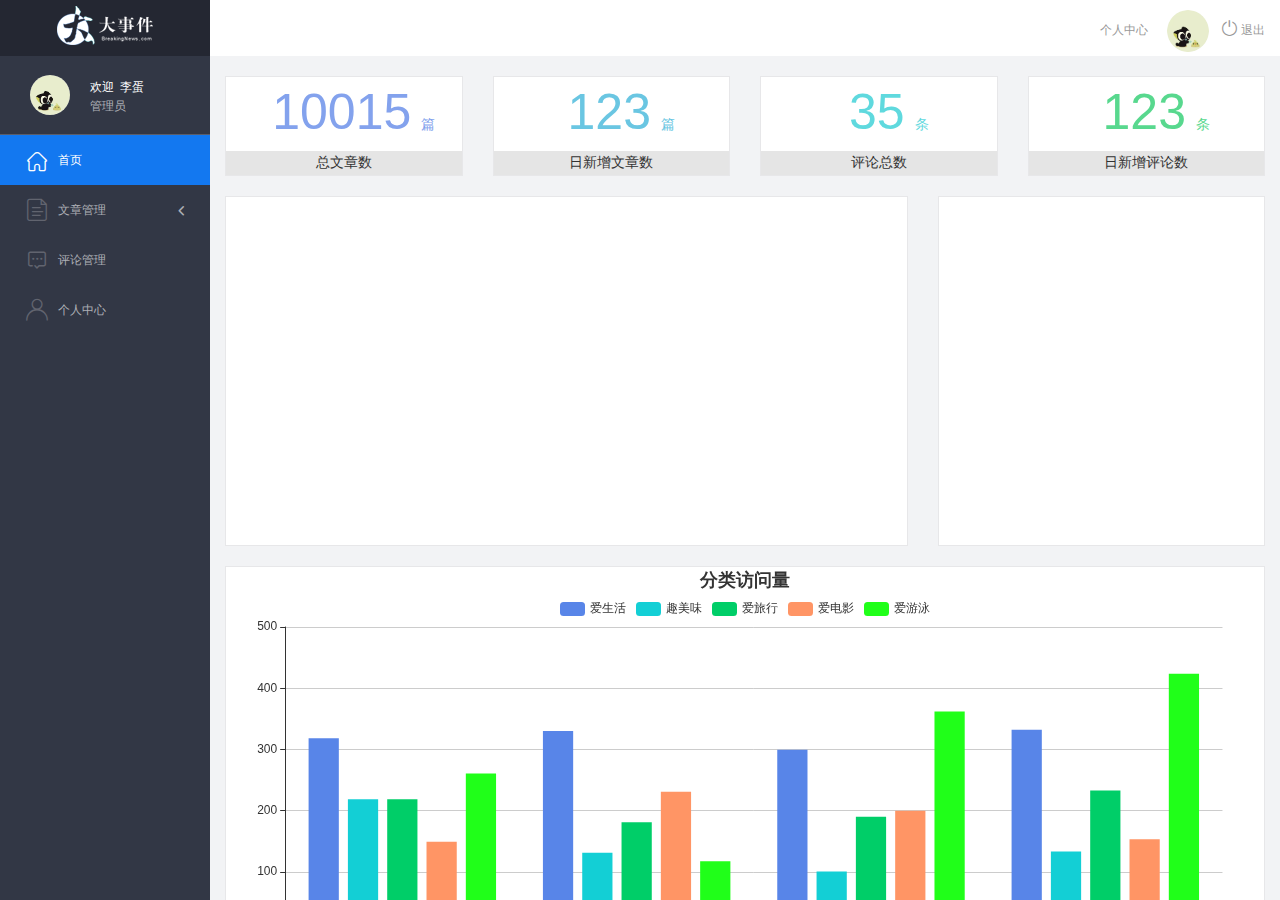
<file: 静态资源/admin/index.html>
<!DOCTYPE html>
<html lang="en">

<head>
    <meta charset="UTF-8">
    <meta name="viewport" content="width=device-width, initial-scale=1.0">
    <meta http-equiv="X-UA-Compatible" content="ie=edge">
    <title>大事件-后台首页</title>
    <link rel="stylesheet" href="./libs/bootstrap/css/bootstrap.min.css">
    <link rel="stylesheet" href="css/reset.css">
    <link rel="stylesheet" href="css/iconfont.css">
    <link rel="stylesheet" href="css/main.css">
    <script src="./libs/jquery-1.12.4.min.js"></script>
    <!-- 导入bootstrap的js文件 -->
    <script src="./libs/bootstrap/js/bootstrap.min.js"></script>
    <!-- 导入请求接口文件地址 -->
    <script src="./libs/http.js"></script>
</head>

<body>
    <div class="sider">
        <a href="#" class="logo"><img src="images/logo02.png" alt="logo"></a>
        <div class="user_info">
            <img src="images/2.jpg" alt="person">
            <span>欢迎&nbsp;&nbsp;<i style="font-style: normal;">李蛋</i></span>
            <b>管理员</b>
        </div>
        <!-- 左侧导航栏 -->
        <div class="menu">
            <div class="level01 active">
                <a href="./main_count.html" target="myIfame">
                    <i class="iconfont icon-yidiandiantubiao04"></i><span>首页</span>
                </a>
            </div>
            <div class="level01">
                <a href="./article_list.html" target="myIfame">
                    <i class="iconfont icon-icon-article"></i><span>文章管理</span><b class="iconfont icon-arrowdownl"></b>
                </a>
            </div>
            <ul class="level02">
                <li>
                    <a href="./article_list.html" target="myIfame"><i class="iconfont icon-previewright"></i><span>文章列表</span></a>
                </li>
                <li>
                    <a href="./article_release.html" target="myIfame"><i class="iconfont icon-previewright"></i><span>发表文章</span></a>
                </li>
                <li>
                    <a href="./article_category.html" target="myIfame"><i class="iconfont icon-previewright"></i><span>文章类别管理</span></a>
                </li>
            </ul>

            <div class="level01">
                <a href="./comment_list.html" target="myIfame"><i class="iconfont icon-comment"></i><span>评论管理</span></a>
            </div>
            <div class="level01" id="user">
                <a href="./user.html" target="myIfame">
                    <i class="iconfont icon-user"></i><span>个人中心</span>
                </a>
            </div>
        </div>
        <!-- 顶部栏 -->
        <div class="header_bar">
            <div class="user_center_link">
                <a href="./user.html" target="myIfame">个人中心</a>
                <img src="images/2.jpg" alt="person">
                <a href="javascript:void(0)" class="logout"><i class="iconfont icon-tuichu"></i> 退出</a>
            </div>
        </div>
        <!-- 右侧主体内容 -->
        <div class="main" id="main_body">
            <iframe src="./main_count.html" frameborder="0" name="myIfame" style="width: 100%; height: 100%;"></iframe>
        </div>
    </div>


    <script>
        //进来就发送ajax请求来获取用户信息
        $(function () {
            $.ajax({
                type: 'get',
                url: window.BigNew.user_info,
                // jquery设置添加请求头
                // headers : {
                //     Authorization : localStorage.getItem('token')
                // },
                // js原生设置请求头方法
                // xhr.setRequestHeader('Authorization',localStorage.getItem('token'))
                success: function (backData) {
                    console.log(backData);
                    // 将获取到的用户信息添加到页面指点的位置
                    if (backData.code == 200) {
                        $('.user_info>span>i').text(backData.data.nickname);
                        $('.user_info>img').attr('src', backData.data.userPic);
                        $('.user_center_link>img').attr('src', backData.data.userPic);
                    };
                }
            });

            //   设置退出登录事件
            $('.logout').on('click', function () {
                //   判断用户是否真的要退出
                if (confirm('你是否要退出登录?')) {
                    // 删除本地token
                    localStorage.removeItem('token');
                    // 返回到登录页面
                    window.location.href = './login.html';
                }
            })
        });

        // 给左侧列表添加点击事件来改变他的颜色
        $('.menu>.level01').on('click',function(){
         // 当前点击添加类,其他兄弟移出类
         $(this).addClass('active').siblings().removeClass('active');
        //  加个判断,要是点击第二类,就显示或者隐藏ul
        if ($(this).index()==1){
            $('ul.level02').slideToggle();
            // 当列表展开的时候,小箭头会切换
            $(this).find('b').toggleClass('rotate0');
            // 显示ul时默认触发点击事件第一个小li
            $('.level02>li:eq(0)').trigger('click');
        }
        });

        // 给小li添加点击事件，给他添加字体颜色
        $('.level02>li').on('click',function(){
            $(this).addClass('active').siblings().removeClass('active');
        })

    </script>
</body>

</html>
</file>
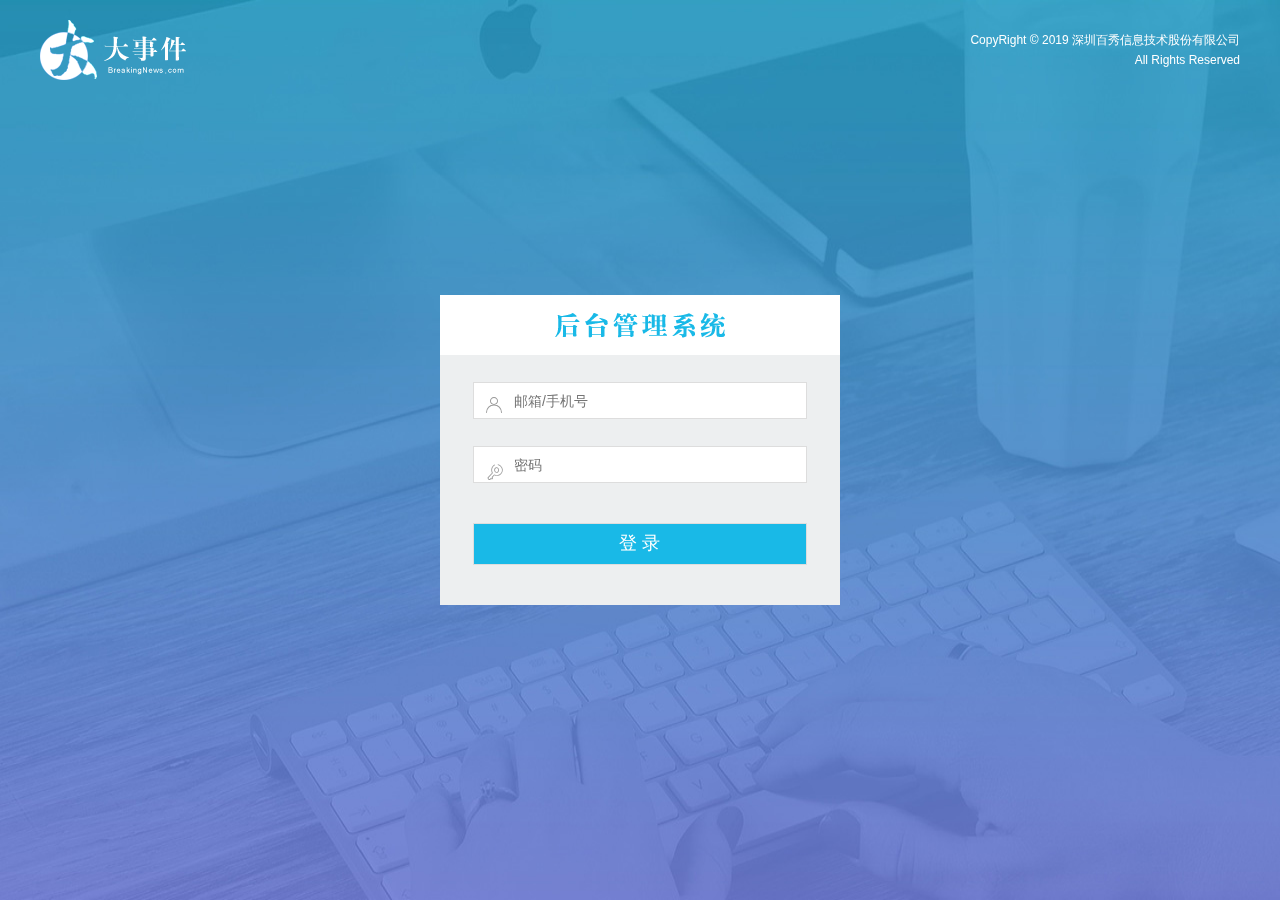
<file: 静态资源/admin/login.html>
<!DOCTYPE html>
<html lang="en">

<head>
  <meta charset="UTF-8" />
  <meta name="viewport" content="width=device-width, initial-scale=1.0" />
  <meta http-equiv="X-UA-Compatible" content="ie=edge" />
  <title>大事件-后台登录页</title>
  <link rel="stylesheet" type="text/css" href="css/reset.css" />
  <link rel="stylesheet" type="text/css" href="css/iconfont.css" />
  <link rel="stylesheet" type="text/css" href="css/main.css" />
  <!-- 引入bootstrap的css文件 -->
  <link rel="stylesheet" href="./libs/bootstrap/css/bootstrap.min.css" />
  <!-- 引入jq文件 -->
  <script src="./libs/jquery-1.12.4.min.js"></script>
  <!-- 引入bootstrap的js文件 -->
  <script src="./libs/bootstrap/js/bootstrap.min.js"></script>
  <!-- 导入请求接口文件地址 -->
  <script src="./libs/http.js"></script>
</head>

<body>
  <div class="main_wrap">
    <div class="header">
      <a href="#" class="logo"><img src="images/logo.png" alt="" /></a>
      <div class="copyright">
        CopyRight © 2019 深圳百秀信息技术股份有限公司<br />All Rights Reserved
      </div>
    </div>

    <div class="login_form_con">
      <div class="login_title"></div>
      <form class="login_form">
        <i class="iconfont icon-user"></i>
        <i class="iconfont icon-key"></i>
        <input type="text" class="input_txt" placeholder="邮箱/手机号" />
        <input type="password" class="input_pass" placeholder="密码" />
        <input type="submit" class="input_sub" value="登 录" />
      </form>
    </div>
  </div>

  <!-- Modal -->
  <div class="modal fade" id="myModal" tabindex="-1" role="dialog" aria-labelledby="myModalLabel">
    <div class="modal-dialog" role="document">
      <div class="modal-content">
        <div class="modal-header">
          <button type="button" class="close" data-dismiss="modal" aria-label="Close"><span
              aria-hidden="true">&times;</span></button>
          <h4 class="modal-title" id="myModalLabel">温馨提示</h4>
        </div>
        <div class="modal-body">
          ...
        </div>
        <div class="modal-footer">
          <button type="button" class="btn btn-default" data-dismiss="modal">确定</button>
        </div>
      </div>
    </div>
  </div>

  <script>
    $(function () {
      // 给登录按钮添加点击事件
      $('.input_sub').on('click', function (e) {
        // 因为在form表单里面,所以要阻止表单默认跳转行为
        e.preventDefault();
        // 获取用户输入的用户名与密码
        let username = $('.input_txt').val().trim();
        let password = $('.input_pass').val().trim();
        // 做一个非空判断,
        if (username == '' || password == '') {
          // alert('用户与密码不能为空');
          // 因为系统alert弹窗太丑,所以我们要么自己创建一个div然后显示隐藏,或者用bootstrap
          // 获取弹窗内容,并更改自己想要的内容
          $('.modal-body').text('用户名和密码不能为空')
          $('#myModal').modal();
          return;
        };
        //发送ajax请求
        $.ajax({
          type: 'post',
          url: window.BigNew.user_login,
          dataType: 'json',
          data: {
            username: username,
            password: password
          },
          success: function (backData) {
            console.log(backData);
            if (backData.code == 200) {
              $('.modal-body').text(backData.msg);
              $('#myModal').modal();
              $('#myModal').on('hidden.bs.modal', function (e) {
                // 获取token并存入本地
                localStorage.setItem('token',backData.token);
                window.location.href = './index.html';
              })
            } else {
              $('.modal-body').text(backData.msg);
              $('#myModal').modal();
            }
          }
        })
      })
    })
  </script>

</body>

</html>
</file>
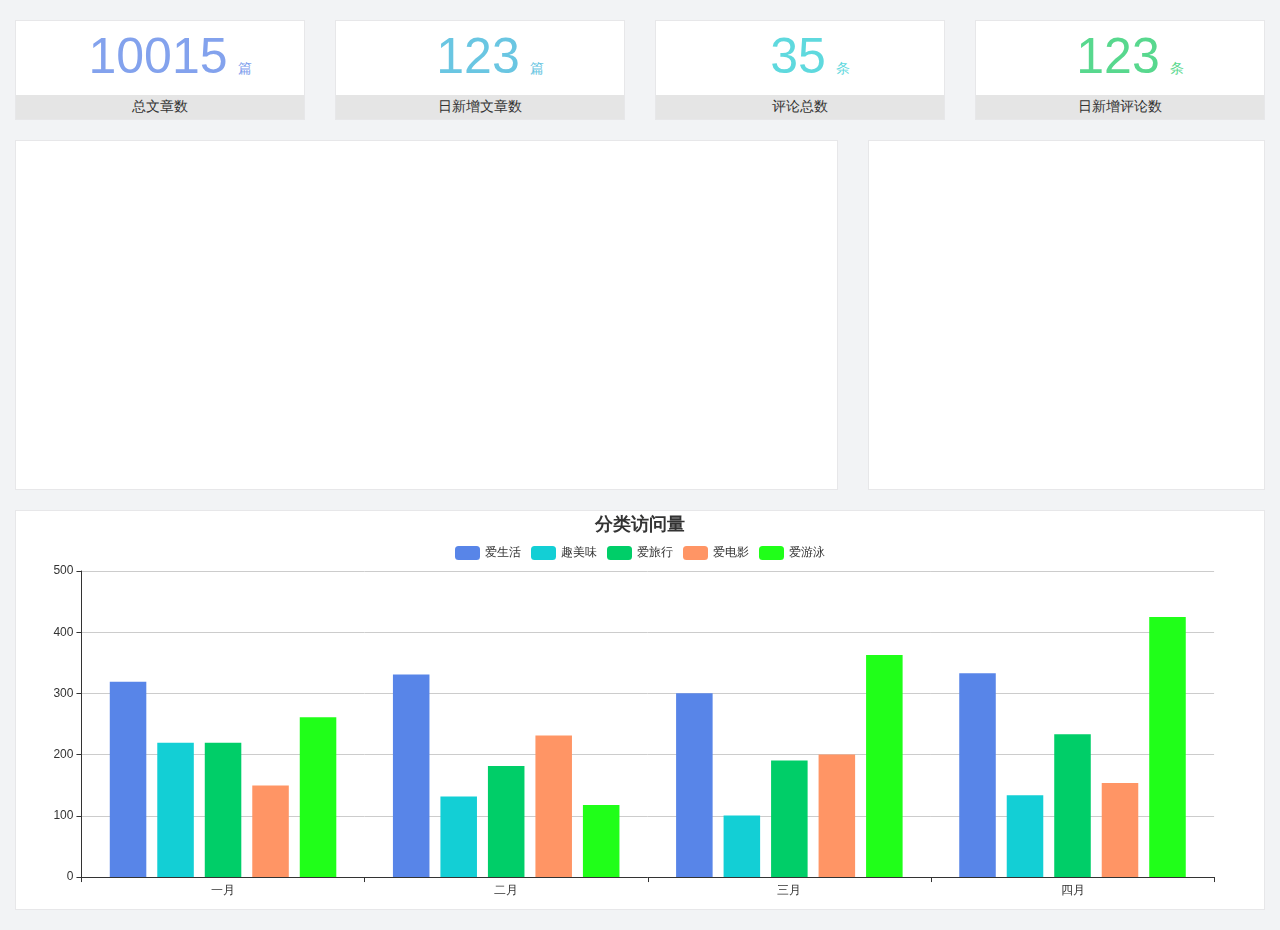
<file: 静态资源/admin/main_count.html>
<!DOCTYPE html>
<html lang="en">

<head>
    <meta charset="UTF-8">
    <meta name="viewport" content="width=device-width, initial-scale=1.0">
    <meta http-equiv="X-UA-Compatible" content="ie=edge">
    <title>图表统计</title>
    <link rel="stylesheet" href="./libs/bootstrap/css/bootstrap.min.css">
    <link rel="stylesheet" href="css/reset.css">
    <link rel="stylesheet" href="css/iconfont.css">
    <link rel="stylesheet" href="css/main.css">
    <script src="./libs/jquery-1.12.4.min.js"></script>
    <script type="text/javascript" src="./libs/echarts.js"></script>
</head>

<body>
    <div class="container-fluid">
        <div class="row spannel_list">
            <div class="col-sm-3 col-xs-6">
                <div class="spannel zong">
                    <em>10015</em><span>篇</span>
                    <b>总文章数</b>
                </div>
            </div>
            <div class="col-sm-3 col-xs-6">
                <div class="spannel scolor01">
                    <em>123</em><span>篇</span>
                    <b>日新增文章数</b>
                </div>
            </div>
            <div class="col-sm-3 col-xs-6">
                <div class="spannel scolor02">
                    <em>35</em><span>条</span>
                    <b>评论总数</b>
                </div>
            </div>
            <div class="col-sm-3 col-xs-6">
                <div class="spannel scolor03">
                    <em>123</em><span>条</span>
                    <b>日新增评论数</b>
                </div>
            </div>
        </div>
    </div>

    <div class="container-fluid">
        <div class="row curve-pie">
            <div class="col-lg-8 col-md-8">
                <div class="gragh_pannel" id="curve_show"></div>
            </div>
            <div class="col-lg-4 col-md-4">
                <div class="gragh_pannel" id="pie_show"></div>
            </div>
        </div>
    </div>

    <div class="container-fluid">
        <div class="column_pannel" id="column_show"></div>
    </div>

    <!-- 获取最新数据 -->
    <script>
        $.ajax({
            type: 'get',
            url: 'http://localhost:8080/api/v1/admin/data/info',
            success: function (backData) {
                // console.log(backData);
                $('.zong').children('em').html(backData.totalComment);
                $('.scolor01').children('em').html(backData.dayComment);
                $('.scolor02').children('em').html(backData.totalArticle);
                $('.scolor03').children('em').html(backData.dayComment);

            }
        });
    </script>

    <!-- 折线图 -->
    <script>
        // 获取ajax月新增数据
        $.ajax({
            type: 'get',
            url: 'http://localhost:8080/api/v1/admin/data/article',
            success: function (backData) {
                // console.log(backData);
                loadEchars(backData);
            }
        });
        function loadEchars(obj) {
            // 基于准备好的dom，初始化echarts实例
            var myChart = echarts.init(document.getElementById('curve_show'));

            var data = [];
            var date = [];
            for (var i = 0; i < obj.date.length; i++) {
                data.push(obj.date[i].count);
                date.push(obj.date[i].date);
            }

            option = {
                tooltip: {
                    trigger: 'axis',
                    position: function (pt) {
                        return [pt[0], '10%'];
                    }
                },
                title: {
                    left: 'center',
                    text: '月新增文章数',
                },

                xAxis: {
                    name: '日',
                    type: 'category',
                    boundaryGap: false,
                    data: date
                },
                legend: {
                    data: ['新增文章'],
                    top: '40'
                },
                toolbox: {
                    show: true,
                    feature: {
                        dataZoom: {
                            yAxisIndex: 'none'
                        },
                        dataView: { readOnly: false },
                        magicType: { type: ['line', 'bar'] },
                        restore: {},
                        saveAsImage: {}
                    },
                    right: 50
                },
                yAxis: {
                    type: 'value',
                    boundaryGap: [0, '100%']
                },
                series: [
                    {
                        name: '新增文章',
                        type: 'line',
                        smooth: true,
                        // symbol: 'none',
                        sampling: 'average',
                        itemStyle: {
                            color: '#f80'
                        },
                        areaStyle: {
                            color: new echarts.graphic.LinearGradient(0, 0, 0, 1, [{
                                offset: 0,
                                color: 'rgba(255,136,0,0.39)'
                            }, {
                                offset: .34,
                                color: 'rgba(255,180,0,0.25)'
                            },
                            {
                                offset: 1,
                                color: 'rgba(255,222,0,0.00)'
                            }])
                        },
                        data: data
                    }
                ],
            }
            // 使用刚指定的配置项和数据显示图表。
            myChart.setOption(option);
        }
    </script>

    <!-- 环形图 -->
    <script>
        // 获取ajax月新增数据
        $.ajax({
            type: 'get',
            url: 'http://localhost:8080/api/v1/admin/data/category',
            success: function (backData) {
                console.log(backData);
                getDay(backData)
            }
        });
        function getDay(obj) {
            // 基于准备好的dom，初始化echarts实例
            var myChart1 = echarts.init(document.getElementById('pie_show'));
            var keyMap = {
                "articles": "value",
                "val": "name"
            };
            var nameId = [];
            var colorId = [];
            for (var i = 0; i < obj.date.length; i++) {
                var arr = obj.date[i];

                for (var key in arr) {
                    var newKey = keyMap[key];
                    if (newKey) {
                        arr[newKey] = arr[key];
                        delete arr[key];
                    }
                }
            };
            function color16(){//十六进制颜色随机
			var r = Math.floor(Math.random()*256);
			var g = Math.floor(Math.random()*256);
			var b = Math.floor(Math.random()*256);
			var color = '#'+r.toString(16)+g.toString(16)+b.toString(16);
			return color;
		   };
            for (let i = 0; i < obj.date.length; i++) {
                nameId.push(obj.date[i].name);
                colorId.push(color16());
            }
            console.log(obj.date);
            console.log(nameId);
            console.log(colorId);


            option1 = {
                title: {
                    left: 'center',
                    text: '分类文章数量比',
                },
                tooltip: {
                    trigger: 'item',
                    formatter: "{a} <br/>{b}: {c} ({d}%)"
                },
                legend: {
                    orient: 'horizontal',
                    x: 'center',
                    data: nameId,
                    top: 30
                },
                color:colorId,
                series: [
                    {
                        name: '分类名称',
                        type: 'pie',
                        radius: ['50%', '70%'],
                        avoidLabelOverlap: false,
                        label: {
                            emphasis: {
                                show: true,
                                textStyle: {
                                    fontSize: '16',
                                    fontWeight: 'bold'
                                }
                            }
                        },
                        data: obj.date,
                    }
                ]
            };
            // 使用刚指定的配置项和数据显示图表。
            myChart1.setOption(option1);
        }
    </script>
    <!-- 柱状图 -->
    <script>
        // // 获取ajax月新增数据
        // $.ajax({
        //     type: 'get',
        //     url: 'http://localhost:8080/api/v1/admin/data/category',
        //     success: function (backData) {
        //         console.log(backData);
        //         getDay(backData)
        //     }
        // });
        // 基于准备好的dom，初始化echarts实例
        var myChart2 = echarts.init(document.getElementById('column_show'));

        option2 = {
            title: {
                left: 'center',
                text: '分类访问量',
            },
            tooltip: {
                trigger: 'axis',
                axisPointer: {            // 坐标轴指示器，坐标轴触发有效
                    type: 'line'        // 默认为直线，可选为：'line' | 'shadow'
                },

            },
            legend: {
                data: ['爱生活', '趣美味', '爱旅行', '爱电影', '爱游泳'],
                top: 30
            },
            grid: {
                left: '3%',
                right: '4%',
                bottom: '3%',
                containLabel: true
            },
            xAxis: [
                {
                    type: 'category',
                    data: ['一月', '二月', '三月', '四月']
                }
            ],
            yAxis: [
                {
                    type: 'value'
                }
            ],
            color: ['#5885e8', '#13cfd5', '#00ce68', '#ff9565', '#20ff19'],
            series: [
                {
                    name: '爱生活',
                    type: 'bar',
                    data: [320, 332, 301, 334]
                },
                {
                    name: '趣美味',
                    type: 'bar',
                    data: [220, 132, 101, 134]
                },
                {
                    name: '爱旅行',
                    type: 'bar',
                    data: [220, 182, 191, 234]
                },
                {
                    name: '爱电影',
                    type: 'bar',
                    data: [150, 232, 201, 154]
                },
                {
                    name: '爱游泳',
                    type: 'bar',
                    data: [262, 118, 364, 426],
                },

            ]
        };


        // 使用刚指定的配置项和数据显示图表。
        myChart2.setOption(option2);
    </script>
</body>

</html>
</file>
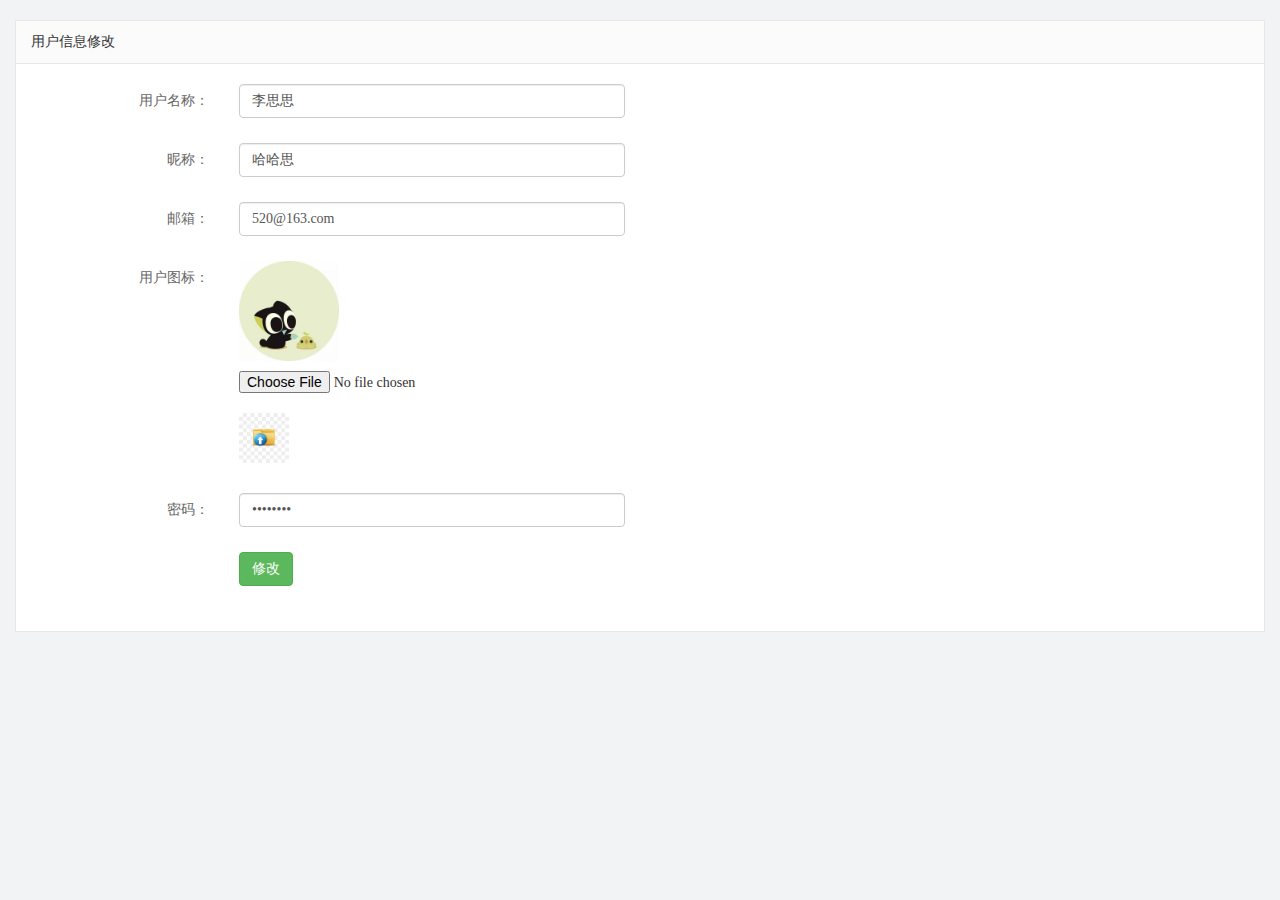
<file: 静态资源/admin/user.html>
<!DOCTYPE html>
<html lang="en">

<head>
    <meta charset="UTF-8">
    <meta name="viewport" content="width=device-width, initial-scale=1.0">
    <meta http-equiv="X-UA-Compatible" content="ie=edge">
    <title>个人中心</title>
    <link rel="stylesheet" href="./libs/bootstrap/css/bootstrap.min.css">
    <link rel="stylesheet" href="css/reset.css">
    <link rel="stylesheet" href="css/iconfont.css">
    <link rel="stylesheet" href="css/main.css">
    <script src="./libs/jquery-1.12.4.min.js"></script>
    <!-- 引入http.js -->
    <script src="./libs/http.js"></script>

</head>

<body>
    <div class="container-fluid">
        <div class="common_title">
            用户信息修改
        </div>
        <div class="container-fluid common_con">
            <form class="form-horizontal article_form" id="form">
                <div class="form-group">
                    <label for="inputEmail1" class="col-sm-2 control-label">用户名称：</label>
                    <div class="col-sm-4">
                        <input type="text" name="username" class="form-control username" id="inputEmail1" value="李思思">
                    </div>
                </div>
                <div class="form-group">
                    <label for="inputEmail2" class="col-sm-2 control-label">昵称：</label>
                    <div class="col-sm-4">
                        <input type="text" name="nickname" class="form-control nickname" id="inputEmail2" value="哈哈思">
                    </div>
                </div>
                <div class="form-group">
                    <label for="inputEmail3" class="col-sm-2 control-label">邮箱：</label>
                    <div class="col-sm-4">
                        <input type="text" name="email" class="form-control email" id="inputEmail3" value="520@163.com">
                    </div>
                </div>

                <div class="form-group">
                    <label for="inputPassword3" class="col-sm-2 control-label">用户图标：</label>
                    <div class="col-sm-10">
                        <img src="images/2.jpg" alt="" class="user_pic">
                        <input style="display: block" name="userPic" type="file" id="exampleInputFile">
                        <!-- 给label标签的for属性赋值,值是input标签的id,那这样的话点击label就相当于点击了input -->
                        <br>
                        <label for="exampleInputFile">
                            <img src="./images/uploads_icon.jpg" style="height: 50px;" alt="">
                        </label>
                    </div>
                </div>

                <div class="form-group">
                    <label for="inputEmail4" class="col-sm-2 control-label">密码：</label>
                    <div class="col-sm-4">
                        <input type="password" name="password" class="form-control password" id="inputEmail4"
                            value="12345678">
                    </div>
                </div>
                <div class="form-group">
                    <div class="col-sm-offset-2 col-sm-10">
                        <button type="submit" class="btn btn-success btn-edit">修改</button>
                    </div>
                </div>
            </form>
        </div>
    </div>

    <script>
        // 入口函数
        $(function () {
            $.ajax({
                type: 'get',
                url: window.BigNew.user_detail,
                success: function (backData) {
                    console.log(backData);
                    if (backData.code == 200) {
                        //  将获取的内容添加到页面中
                        $('img.user_pic').attr('src', backData.data.userPic);
                        // 第一种方法
                        // $('input.nickname').val(backData.data.nickname);
                        // $('input.email').val(backData.data.email);
                        // $('input.username').val(backData.data.username);
                        // $('input.password').val(backData.data.password);
                        // 第二种方法
                        for (let key in backData.data) {
                            $('input.' + key).val(backData.data[key]);
                        }
                    }
                }
            });


            // 设置图片预览
            $('#exampleInputFile').on('change', function () {
                // 获取文件图片
                let file1 = this.files[0];
                // 创建图片地址
                let url = URL.createObjectURL(file1);
                // 将生成的图片地址给到预览img src里面
                $('.user_pic').attr('src', url);
            });


            // 给修改按钮添加点击事件
            $('.btn-edit').on('click', function (e) {
                // 阻止表单里面的按钮默认跳转
                e.preventDefault();
                // 将修改成功的资料提交到后端
                // 创建一个FormData对象,用FormData提交
                let form1 = document.querySelector('form');
                let fd = new FormData(form1);
                $.ajax({
                    type: 'post',
                    url: window.BigNew.user_edit,
                    contentType: false,
                    processData: false,
                    data: fd,
                    success: function (backData) {
                        console.log(backData);
                        if (backData.code == 200) {
                            alert(backData.msg);
                            //  更新当前页面的用户头像与昵称
                            // 第一种方法,直接刷新index页面,因为现在在用户页面,所以需要用找到父页面的
                            // window.parent.location.reload();

                            // 第二种方法
                            // 当请求成功后,重新发送ajax请求,来更新当前页面的头像与昵称
                            // 当前页面要想获取index里面的元素,也要用到parent.来去找父元素
                            $.ajax({
                                type: 'get',
                                url: window.BigNew.user_info,
                                // jquery设置添加请求头
                                // headers : {
                                //     Authorization : localStorage.getItem('token')
                                // },
                                // js原生设置请求头方法
                                // xhr.setRequestHeader('Authorization',localStorage.getItem('token'))
                                success: function (backData) {
                                    console.log(backData);
                                    // 将获取到的用户信息添加到页面指点的位置
                                    if (backData.code == 200) {
                                        parent.$('.user_info>span>i').text(backData.data.nickname);
                                        parent. $('.user_info>img').attr('src', backData.data.userPic);
                                        parent.$('.user_center_link>img').attr('src', backData.data.userPic);
                                    };
                                }
                            });
                        }

                    }
                });
            })

        });
    </script>
</body>

</html>
</file>
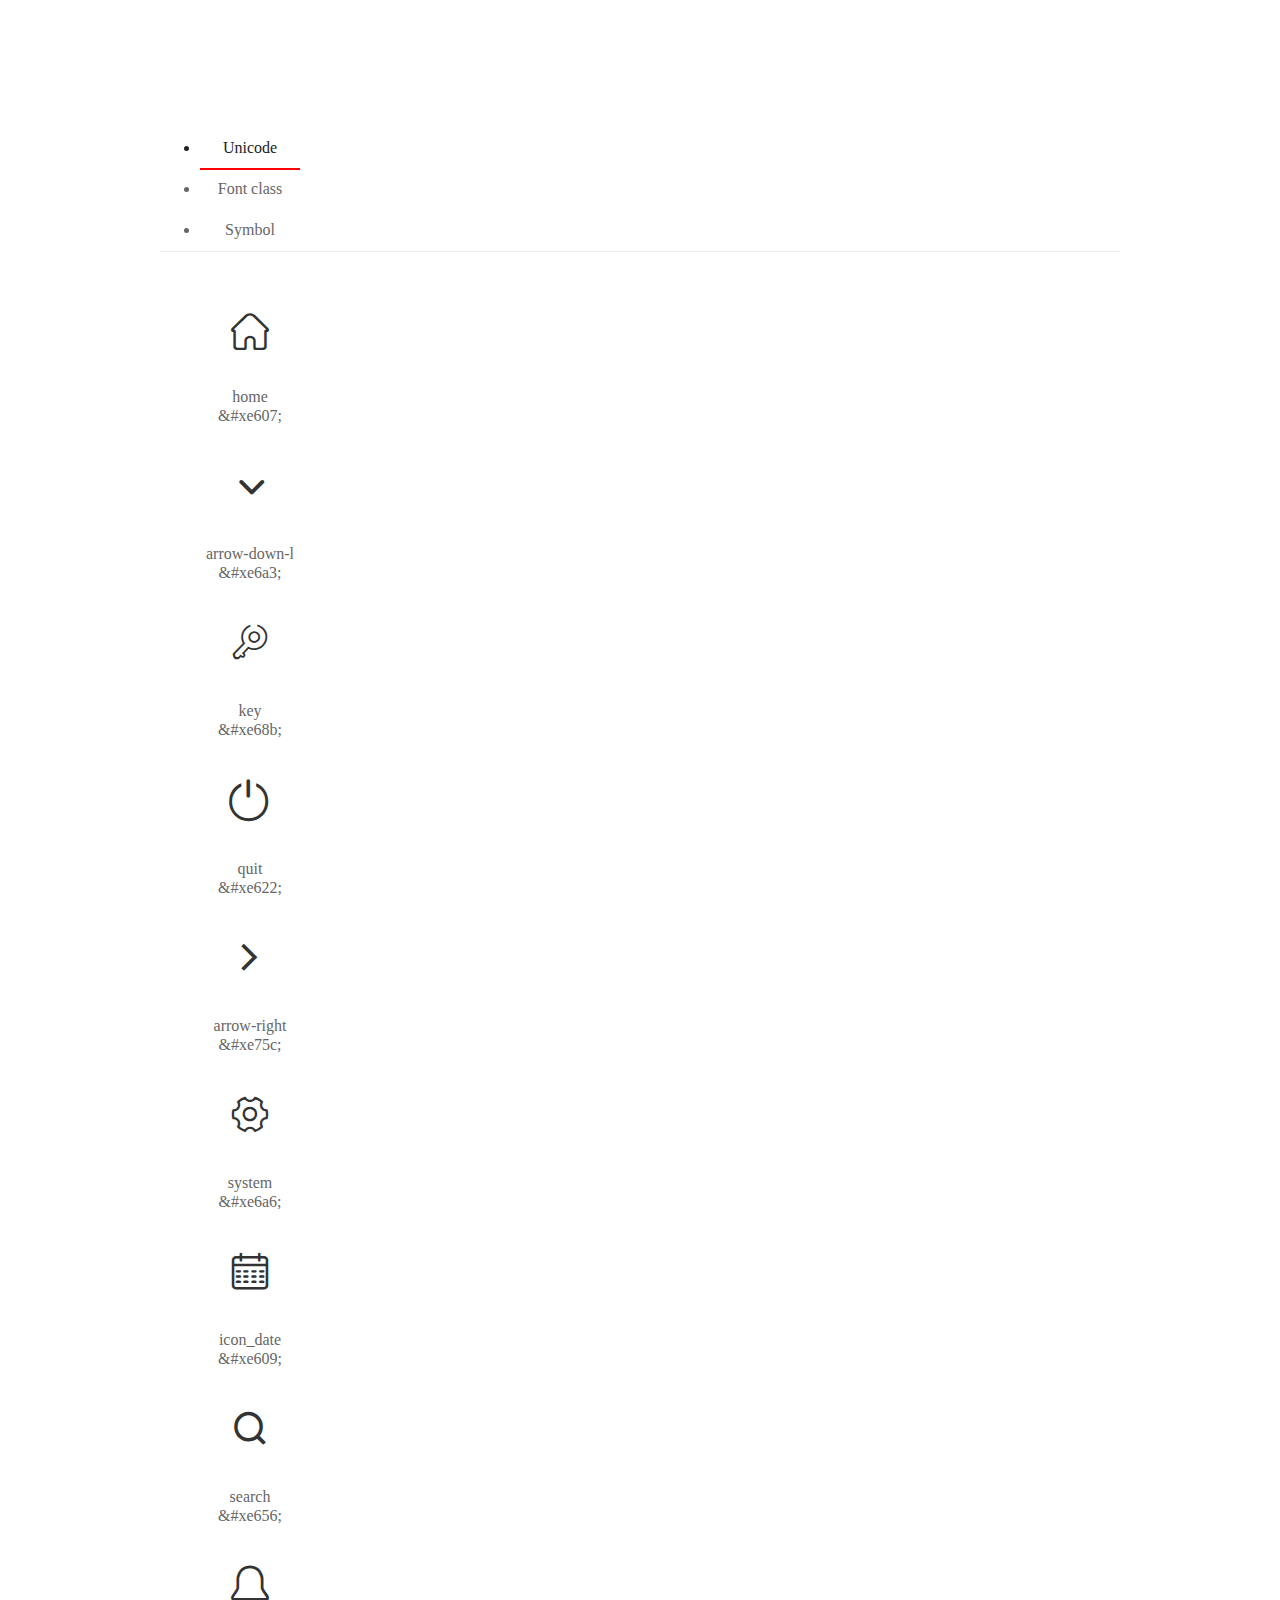
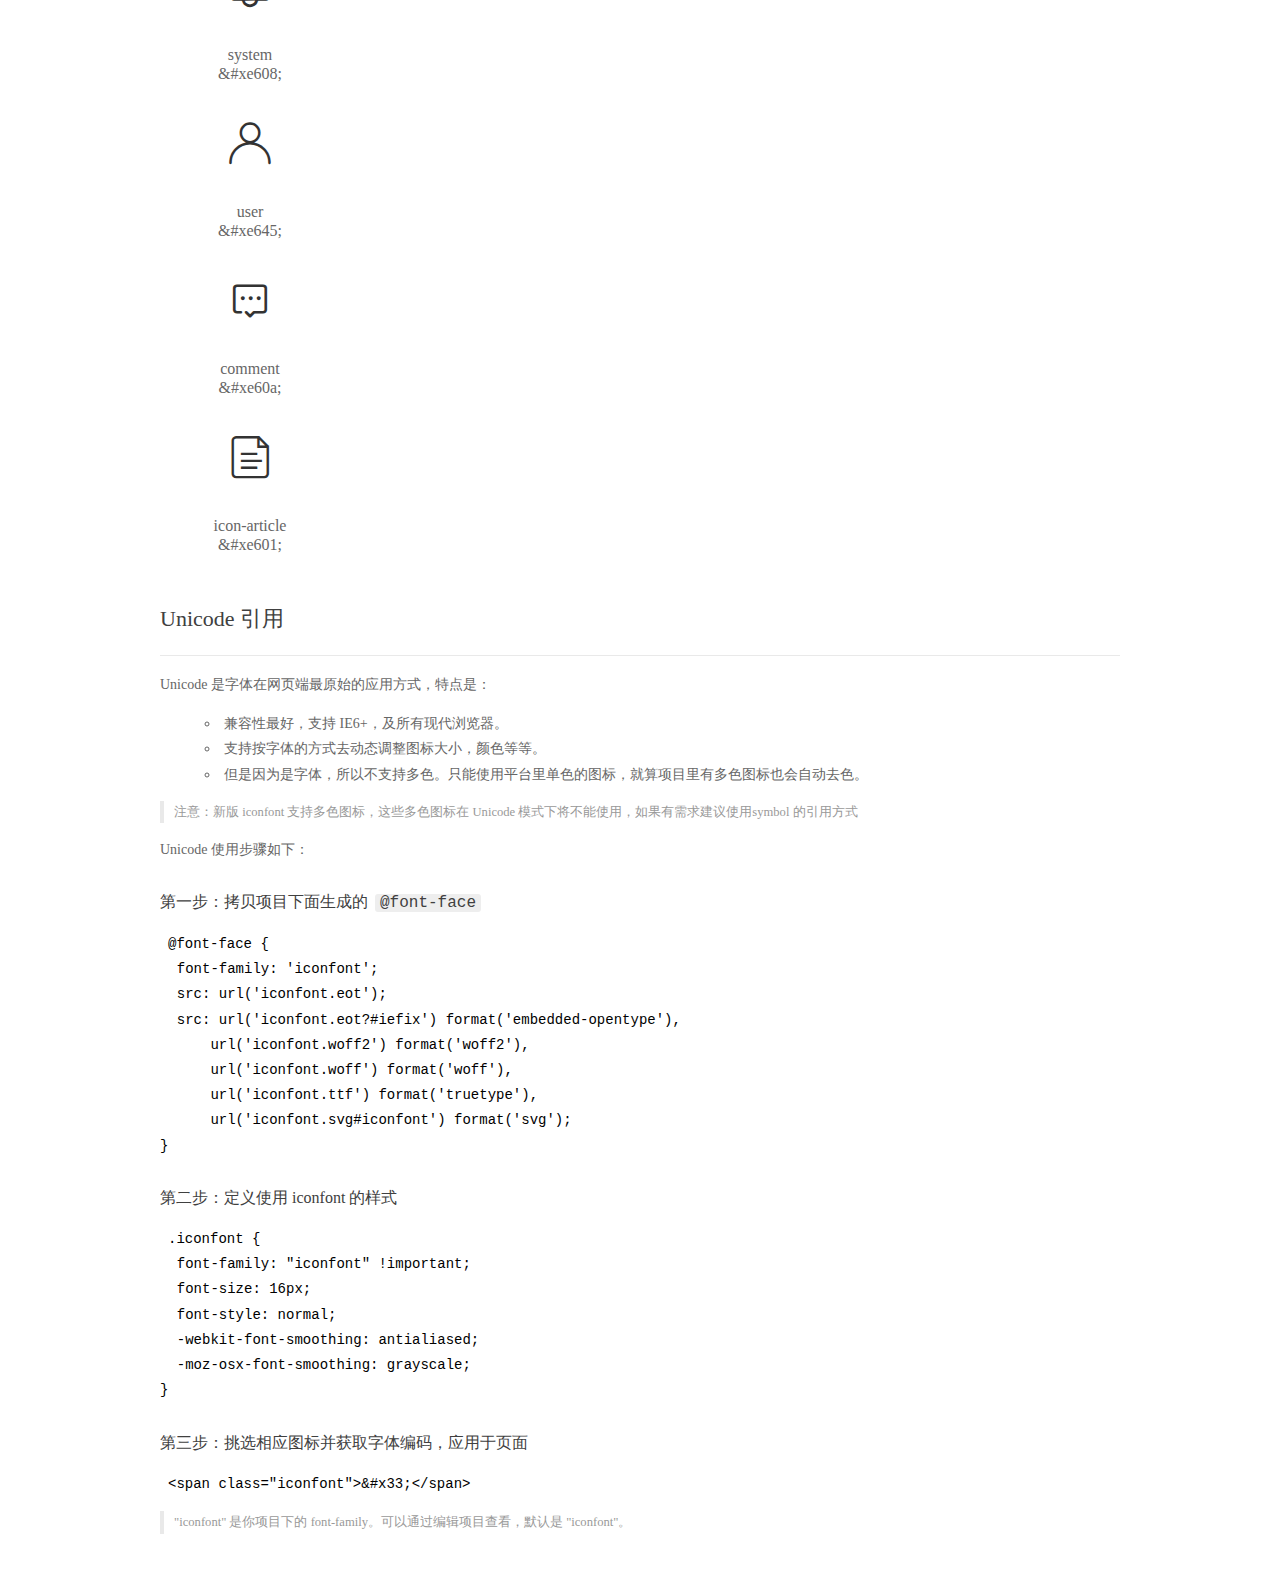
<file: 静态资源/admin/fonts/demo_index.html>
<!DOCTYPE html>
<html>
<head>
  <meta charset="utf-8"/>
  <title>IconFont Demo</title>
  <link rel="shortcut icon" href="https://gtms04.alicdn.com/tps/i4/TB1_oz6GVXXXXaFXpXXJDFnIXXX-64-64.ico" type="image/x-icon"/>
  <link rel="stylesheet" href="https://g.alicdn.com/thx/cube/1.3.2/cube.min.css">
  <link rel="stylesheet" href="demo.css">
  <link rel="stylesheet" href="iconfont.css">
  <script src="iconfont.js"></script>
  <!-- jQuery -->
  <script src="https://a1.alicdn.com/oss/uploads/2018/12/26/7bfddb60-08e8-11e9-9b04-53e73bb6408b.js"></script>
  <!-- 代码高亮 -->
  <script src="https://a1.alicdn.com/oss/uploads/2018/12/26/a3f714d0-08e6-11e9-8a15-ebf944d7534c.js"></script>
</head>
<body>
  <div class="main">
    <h1 class="logo"><a href="https://www.iconfont.cn/" title="iconfont 首页" target="_blank">&#xe86b;</a></h1>
    <div class="nav-tabs">
      <ul id="tabs" class="dib-box">
        <li class="dib active"><span>Unicode</span></li>
        <li class="dib"><span>Font class</span></li>
        <li class="dib"><span>Symbol</span></li>
      </ul>
      
    </div>
    <div class="tab-container">
      <div class="content unicode" style="display: block;">
          <ul class="icon_lists dib-box">
          
            <li class="dib">
              <span class="icon iconfont">&#xe607;</span>
                <div class="name">home</div>
                <div class="code-name">&amp;#xe607;</div>
              </li>
          
            <li class="dib">
              <span class="icon iconfont">&#xe6a3;</span>
                <div class="name">arrow-down-l</div>
                <div class="code-name">&amp;#xe6a3;</div>
              </li>
          
            <li class="dib">
              <span class="icon iconfont">&#xe68b;</span>
                <div class="name">key</div>
                <div class="code-name">&amp;#xe68b;</div>
              </li>
          
            <li class="dib">
              <span class="icon iconfont">&#xe622;</span>
                <div class="name">quit</div>
                <div class="code-name">&amp;#xe622;</div>
              </li>
          
            <li class="dib">
              <span class="icon iconfont">&#xe75c;</span>
                <div class="name">arrow-right</div>
                <div class="code-name">&amp;#xe75c;</div>
              </li>
          
            <li class="dib">
              <span class="icon iconfont">&#xe6a6;</span>
                <div class="name">system</div>
                <div class="code-name">&amp;#xe6a6;</div>
              </li>
          
            <li class="dib">
              <span class="icon iconfont">&#xe609;</span>
                <div class="name">icon_date</div>
                <div class="code-name">&amp;#xe609;</div>
              </li>
          
            <li class="dib">
              <span class="icon iconfont">&#xe656;</span>
                <div class="name">search</div>
                <div class="code-name">&amp;#xe656;</div>
              </li>
          
            <li class="dib">
              <span class="icon iconfont">&#xe608;</span>
                <div class="name">system</div>
                <div class="code-name">&amp;#xe608;</div>
              </li>
          
            <li class="dib">
              <span class="icon iconfont">&#xe645;</span>
                <div class="name">user</div>
                <div class="code-name">&amp;#xe645;</div>
              </li>
          
            <li class="dib">
              <span class="icon iconfont">&#xe60a;</span>
                <div class="name">comment</div>
                <div class="code-name">&amp;#xe60a;</div>
              </li>
          
            <li class="dib">
              <span class="icon iconfont">&#xe601;</span>
                <div class="name">icon-article</div>
                <div class="code-name">&amp;#xe601;</div>
              </li>
          
          </ul>
          <div class="article markdown">
          <h2 id="unicode-">Unicode 引用</h2>
          <hr>

          <p>Unicode 是字体在网页端最原始的应用方式，特点是：</p>
          <ul>
            <li>兼容性最好，支持 IE6+，及所有现代浏览器。</li>
            <li>支持按字体的方式去动态调整图标大小，颜色等等。</li>
            <li>但是因为是字体，所以不支持多色。只能使用平台里单色的图标，就算项目里有多色图标也会自动去色。</li>
          </ul>
          <blockquote>
            <p>注意：新版 iconfont 支持多色图标，这些多色图标在 Unicode 模式下将不能使用，如果有需求建议使用symbol 的引用方式</p>
          </blockquote>
          <p>Unicode 使用步骤如下：</p>
          <h3 id="-font-face">第一步：拷贝项目下面生成的 <code>@font-face</code></h3>
<pre><code class="language-css"
>@font-face {
  font-family: 'iconfont';
  src: url('iconfont.eot');
  src: url('iconfont.eot?#iefix') format('embedded-opentype'),
      url('iconfont.woff2') format('woff2'),
      url('iconfont.woff') format('woff'),
      url('iconfont.ttf') format('truetype'),
      url('iconfont.svg#iconfont') format('svg');
}
</code></pre>
          <h3 id="-iconfont-">第二步：定义使用 iconfont 的样式</h3>
<pre><code class="language-css"
>.iconfont {
  font-family: "iconfont" !important;
  font-size: 16px;
  font-style: normal;
  -webkit-font-smoothing: antialiased;
  -moz-osx-font-smoothing: grayscale;
}
</code></pre>
          <h3 id="-">第三步：挑选相应图标并获取字体编码，应用于页面</h3>
<pre>
<code class="language-html"
>&lt;span class="iconfont"&gt;&amp;#x33;&lt;/span&gt;
</code></pre>
          <blockquote>
            <p>"iconfont" 是你项目下的 font-family。可以通过编辑项目查看，默认是 "iconfont"。</p>
          </blockquote>
          </div>
      </div>
      <div class="content font-class">
        <ul class="icon_lists dib-box">
          
          <li class="dib">
            <span class="icon iconfont icon-yidiandiantubiao04"></span>
            <div class="name">
              home
            </div>
            <div class="code-name">.icon-yidiandiantubiao04
            </div>
          </li>
          
          <li class="dib">
            <span class="icon iconfont icon-arrowdownl"></span>
            <div class="name">
              arrow-down-l
            </div>
            <div class="code-name">.icon-arrowdownl
            </div>
          </li>
          
          <li class="dib">
            <span class="icon iconfont icon-key"></span>
            <div class="name">
              key
            </div>
            <div class="code-name">.icon-key
            </div>
          </li>
          
          <li class="dib">
            <span class="icon iconfont icon-tuichu"></span>
            <div class="name">
              quit
            </div>
            <div class="code-name">.icon-tuichu
            </div>
          </li>
          
          <li class="dib">
            <span class="icon iconfont icon-previewright"></span>
            <div class="name">
              arrow-right
            </div>
            <div class="code-name">.icon-previewright
            </div>
          </li>
          
          <li class="dib">
            <span class="icon iconfont icon-system"></span>
            <div class="name">
              system
            </div>
            <div class="code-name">.icon-system
            </div>
          </li>
          
          <li class="dib">
            <span class="icon iconfont icon-icondate"></span>
            <div class="name">
              icon_date
            </div>
            <div class="code-name">.icon-icondate
            </div>
          </li>
          
          <li class="dib">
            <span class="icon iconfont icon-search"></span>
            <div class="name">
              search
            </div>
            <div class="code-name">.icon-search
            </div>
          </li>
          
          <li class="dib">
            <span class="icon iconfont icon-system1"></span>
            <div class="name">
              system
            </div>
            <div class="code-name">.icon-system1
            </div>
          </li>
          
          <li class="dib">
            <span class="icon iconfont icon-user"></span>
            <div class="name">
              user
            </div>
            <div class="code-name">.icon-user
            </div>
          </li>
          
          <li class="dib">
            <span class="icon iconfont icon-comment"></span>
            <div class="name">
              comment
            </div>
            <div class="code-name">.icon-comment
            </div>
          </li>
          
          <li class="dib">
            <span class="icon iconfont icon-icon-article"></span>
            <div class="name">
              icon-article
            </div>
            <div class="code-name">.icon-icon-article
            </div>
          </li>
          
        </ul>
        <div class="article markdown">
        <h2 id="font-class-">font-class 引用</h2>
        <hr>

        <p>font-class 是 Unicode 使用方式的一种变种，主要是解决 Unicode 书写不直观，语意不明确的问题。</p>
        <p>与 Unicode 使用方式相比，具有如下特点：</p>
        <ul>
          <li>兼容性良好，支持 IE8+，及所有现代浏览器。</li>
          <li>相比于 Unicode 语意明确，书写更直观。可以很容易分辨这个 icon 是什么。</li>
          <li>因为使用 class 来定义图标，所以当要替换图标时，只需要修改 class 里面的 Unicode 引用。</li>
          <li>不过因为本质上还是使用的字体，所以多色图标还是不支持的。</li>
        </ul>
        <p>使用步骤如下：</p>
        <h3 id="-fontclass-">第一步：引入项目下面生成的 fontclass 代码：</h3>
<pre><code class="language-html">&lt;link rel="stylesheet" href="./iconfont.css"&gt;
</code></pre>
        <h3 id="-">第二步：挑选相应图标并获取类名，应用于页面：</h3>
<pre><code class="language-html">&lt;span class="iconfont icon-xxx"&gt;&lt;/span&gt;
</code></pre>
        <blockquote>
          <p>"
            iconfont" 是你项目下的 font-family。可以通过编辑项目查看，默认是 "iconfont"。</p>
        </blockquote>
      </div>
      </div>
      <div class="content symbol">
          <ul class="icon_lists dib-box">
          
            <li class="dib">
                <svg class="icon svg-icon" aria-hidden="true">
                  <use xlink:href="#icon-yidiandiantubiao04"></use>
                </svg>
                <div class="name">home</div>
                <div class="code-name">#icon-yidiandiantubiao04</div>
            </li>
          
            <li class="dib">
                <svg class="icon svg-icon" aria-hidden="true">
                  <use xlink:href="#icon-arrowdownl"></use>
                </svg>
                <div class="name">arrow-down-l</div>
                <div class="code-name">#icon-arrowdownl</div>
            </li>
          
            <li class="dib">
                <svg class="icon svg-icon" aria-hidden="true">
                  <use xlink:href="#icon-key"></use>
                </svg>
                <div class="name">key</div>
                <div class="code-name">#icon-key</div>
            </li>
          
            <li class="dib">
                <svg class="icon svg-icon" aria-hidden="true">
                  <use xlink:href="#icon-tuichu"></use>
                </svg>
                <div class="name">quit</div>
                <div class="code-name">#icon-tuichu</div>
            </li>
          
            <li class="dib">
                <svg class="icon svg-icon" aria-hidden="true">
                  <use xlink:href="#icon-previewright"></use>
                </svg>
                <div class="name">arrow-right</div>
                <div class="code-name">#icon-previewright</div>
            </li>
          
            <li class="dib">
                <svg class="icon svg-icon" aria-hidden="true">
                  <use xlink:href="#icon-system"></use>
                </svg>
                <div class="name">system</div>
                <div class="code-name">#icon-system</div>
            </li>
          
            <li class="dib">
                <svg class="icon svg-icon" aria-hidden="true">
                  <use xlink:href="#icon-icondate"></use>
                </svg>
                <div class="name">icon_date</div>
                <div class="code-name">#icon-icondate</div>
            </li>
          
            <li class="dib">
                <svg class="icon svg-icon" aria-hidden="true">
                  <use xlink:href="#icon-search"></use>
                </svg>
                <div class="name">search</div>
                <div class="code-name">#icon-search</div>
            </li>
          
            <li class="dib">
                <svg class="icon svg-icon" aria-hidden="true">
                  <use xlink:href="#icon-system1"></use>
                </svg>
                <div class="name">system</div>
                <div class="code-name">#icon-system1</div>
            </li>
          
            <li class="dib">
                <svg class="icon svg-icon" aria-hidden="true">
                  <use xlink:href="#icon-user"></use>
                </svg>
                <div class="name">user</div>
                <div class="code-name">#icon-user</div>
            </li>
          
            <li class="dib">
                <svg class="icon svg-icon" aria-hidden="true">
                  <use xlink:href="#icon-comment"></use>
                </svg>
                <div class="name">comment</div>
                <div class="code-name">#icon-comment</div>
            </li>
          
            <li class="dib">
                <svg class="icon svg-icon" aria-hidden="true">
                  <use xlink:href="#icon-icon-article"></use>
                </svg>
                <div class="name">icon-article</div>
                <div class="code-name">#icon-icon-article</div>
            </li>
          
          </ul>
          <div class="article markdown">
          <h2 id="symbol-">Symbol 引用</h2>
          <hr>

          <p>这是一种全新的使用方式，应该说这才是未来的主流，也是平台目前推荐的用法。相关介绍可以参考这篇<a href="">文章</a>
            这种用法其实是做了一个 SVG 的集合，与另外两种相比具有如下特点：</p>
          <ul>
            <li>支持多色图标了，不再受单色限制。</li>
            <li>通过一些技巧，支持像字体那样，通过 <code>font-size</code>, <code>color</code> 来调整样式。</li>
            <li>兼容性较差，支持 IE9+，及现代浏览器。</li>
            <li>浏览器渲染 SVG 的性能一般，还不如 png。</li>
          </ul>
          <p>使用步骤如下：</p>
          <h3 id="-symbol-">第一步：引入项目下面生成的 symbol 代码：</h3>
<pre><code class="language-html">&lt;script src="./iconfont.js"&gt;&lt;/script&gt;
</code></pre>
          <h3 id="-css-">第二步：加入通用 CSS 代码（引入一次就行）：</h3>
<pre><code class="language-html">&lt;style&gt;
.icon {
  width: 1em;
  height: 1em;
  vertical-align: -0.15em;
  fill: currentColor;
  overflow: hidden;
}
&lt;/style&gt;
</code></pre>
          <h3 id="-">第三步：挑选相应图标并获取类名，应用于页面：</h3>
<pre><code class="language-html">&lt;svg class="icon" aria-hidden="true"&gt;
  &lt;use xlink:href="#icon-xxx"&gt;&lt;/use&gt;
&lt;/svg&gt;
</code></pre>
          </div>
      </div>

    </div>
  </div>
  <script>
  $(document).ready(function () {
      $('.tab-container .content:first').show()

      $('#tabs li').click(function (e) {
        var tabContent = $('.tab-container .content')
        var index = $(this).index()

        if ($(this).hasClass('active')) {
          return
        } else {
          $('#tabs li').removeClass('active')
          $(this).addClass('active')

          tabContent.hide().eq(index).fadeIn()
        }
      })
    })
  </script>
</body>
</html>
</file>
<file: 静态资源/admin/css/iconfont.css>
@font-face {font-family: "iconfont";
  src: url('../fonts/iconfont.eot?t=1558003957214'); /* IE9 */
  src: url('../fonts/iconfont.eot?t=1558003957214#iefix') format('embedded-opentype'), /* IE6-IE8 */
  url('[data-uri]') format('woff2'),
  url('../fonts/iconfont.woff?t=1558003957214') format('woff'),
  url('../fonts/iconfont.ttf?t=1558003957214') format('truetype'), /* chrome, firefox, opera, Safari, Android, iOS 4.2+ */
  url('../fonts/iconfont.svg?t=1558003957214#iconfont') format('svg'); /* iOS 4.1- */
}

.iconfont {
  font-family: "iconfont" !important;
  font-size: 16px;
  font-style: normal;
  -webkit-font-smoothing: antialiased;
  -moz-osx-font-smoothing: grayscale;
}

.icon-yidiandiantubiao04:before {
  content: "\e607";
}

.icon-arrowdownl:before {
  content: "\e6a3";
}

.icon-key:before {
  content: "\e68b";
}

.icon-tuichu:before {
  content: "\e622";
}

.icon-previewright:before {
  content: "\e75c";
}

.icon-system:before {
  content: "\e6a6";
}

.icon-icondate:before {
  content: "\e609";
}

.icon-search:before {
  content: "\e656";
}

.icon-system1:before {
  content: "\e608";
}

.icon-user:before {
  content: "\e645";
}

.icon-comment:before {
  content: "\e60a";
}

.icon-icon-article:before {
  content: "\e601";
}
</file>
<file: 静态资源/admin/css/main.css>
body{
    font-family:'MicroSoft YaHei';
    background-color: #f2f3f5;
}
.main_wrap{
    position:fixed;
    width:100%;
    height:100%;
    left:0px;
    top:0px;
    background:url('../images/login_bg.jpg'); 
    background-size:100% 100%; 
  }
.header{
    width:1200px;
    overflow: hidden;
    margin:20px auto 0;
}
.heade .logo{
    float: left;
}
.header .copyright{
    float:right;
    font-size:12px;
    color:#fff;
    text-align:right;
    line-height:20px;
    margin-top:10px;
}
.login_form_con{
    position:absolute;
    left:50%;
    top:50%;
    margin-left:-200px;
    margin-top:-155px;
    width:400px;
    height:310px;
    background-color: #edeff0;
}

.login_form{
    position: relative;
}

.login_form .icon-user{
    position:absolute;
    font-size:16px;
    color:#999;
    left:46px;
    top:12px;
}
.login_form .icon-key{
    position:absolute;
    font-size:18px;
    color:#999;
    left:46px;
    top:78px;
}
.login_title{
    height:60px;
    background:url('../images/login_title.png') center center no-repeat #fff;
}
.input_txt,.input_pass,.input_sub{
    display:block;
    width:334px;
    height:37px;
    padding:0px;
    text-indent:40px;
    border:1px solid #ddd;
    margin:27px auto 0;
    outline:none;
}
.input_sub{
    margin-top:40px;
    height:42px;
    background-color: #19b9e7;
    text-indent:0px;
    font-size:18px;
    color:#fff;
    cursor: pointer;
}
.input_sub:hover{
    background-color: #08a0cc;
}

.sider{
    position:fixed;
    left:0;
    top:0;
    bottom:0;
    width:210px;
    background-color: #323745;
}
.sider .logo{
    display:block;
    height:56px;
    background-color: #242732;
    overflow: hidden;
}
.sider .logo img{
    display:block;
    margin:6px auto 0;
}
.user_info{
    height:79px;
    border-bottom:1px solid #5a5e6b;
}

.user_info img{
    float: left;
    width:40px;
    height:40px;
    border-radius:20px;
    margin:19px 0 0 30px;
}
.user_info span{
    float: left;
    width:120px;
    font-size:12px;
    color:#fff;
    margin:23px 0 0 20px;
}
.user_info b{
    float: left;
    width: 120px;
    font-weight:normal;
    font-size:12px;
    color:#adafb5;
    margin:2px 0 0 20px;
}

.menu .level01{
    height:50px;
    line-height:50px;
}
.menu .level01 a{
    display:block;
    height:50px;
    font-size:12px;
    color:#adafb5;
    overflow: hidden;
}
.menu .level01.active a{
    background-color: #1378f0;
    color:#fff;
}
.menu .level01.active i{
    color:#fff;
}

.menu .level01 a:hover{
    background-color: #1378f0;
    color:#fff;
}
.menu .level01 a:hover i{
    color:#fff;
}
.menu .level01 i{
    color:#61646f;
    font-size:22px;
    float: left;
    margin-left:26px;
}
.menu .level01 span{
    float: left;
    margin-left:10px;
}
.menu .level01 b{
    float: right;
    margin-right:20px;
    font-weight:normal;
    transform:rotate(90deg);
    transition:all 500ms ease;
}

.menu .level01 .rotate0{
    transform:rotate(0deg);
}

.menu .level02{
    background: #242732;
    display:none;
}


.menu .level02 li{
    height:40px;
    line-height:40px;
}
.menu .level02 li a{
    display:block;
    height:40px;
    font-size:12px;
    color:#adafb5;
    overflow: hidden;
}

.menu .level02 li a:hover{
    background-color: #1378f0;
    color:#fff;
}

.menu .level02 li i{
    font-size:12px;
    float: left;
    margin-left:60px;
}
.menu .level02 li span{
    font-size:12px;
    float: left;
    margin-left:5px;
}

.menu .level02 .active a{
    color:#ffae00;
}

.header_bar{
    position:fixed;
    left:210px;
    right:0;
    top:0;
    height:56px;
    background-color: #fff;
}

.main{
    position:fixed;
    left:210px;
    top:56px;
    right:0;
    bottom:0;
    background-color: #f2f3f5;
}

.search_form{
    width:218px;
    height:33px;
    border:1px solid #ddd;
    background-color: #f2f3f5;
    border-radius:16px;
    float: left;
    margin:12px 0 0 27px;
}

.search_form input{
    padding:0px;
    margin:0px;
    border:0px;
    float: left;
    background-color: #f2f3f5;
    font-size:12px;
    width:175px;
    height:31px;
    margin-left:12px;
    outline:none;
   
}

.search_form .icon-search{
    line-height:33px;
    cursor: pointer;
    font-size:18px;
    color:#abaebb;
}
.user_center_link{
    float:right;

}
.user_center_link a{
    line-height:56px;
    font-size:12px;
    color:#999;
    margin-right:15px;
}
.user_center_link a:hover{
    color:#ffae00
}

.user_center_link img{
    width:42px;
    height:42px;
    border-radius:32px;
    margin-right:10px;
}

.spannel_list{
    margin-top:20px;
}

.spannel{
	height:100px;
	overflow:hidden;
	text-align:center;
    position:relative;
    background-color: #fff;
    border:1px solid #e7e7e9;
    margin-bottom:20px;
}

.spannel em{
    font-style:normal;
	font-size:50px;
	line-height:50px;
	display:inline-block;
	margin:10px 0 0 20px;
	font-family:'Arial';
	color:#83a2ed;
}

.spannel span{
	font-size:14px;
	display:inline-block;
	color:#83a2ed;
	margin-left:10px;
}

.spannel b{
	position:absolute;
	left:0;
	bottom:0;
	width:100%;
	line-height:24px;
	background:#e5e5e5;
	color:#333;
	font-size:14px;
	font-weight:normal;
}

.scolor01 em,.scolor01 span{
	color:#6ac6e2;
}

.scolor02 em,.scolor02 span{
	color:#5fd9de;
}

.scolor03 em,.scolor03 span{
	color:#58d88e;
}


.gragh_pannel{
    height:350px;
    border:1px solid #e7e7e9;
    background-color: #fff!important; 
    margin-bottom:20px;  
}

.column_pannel{
    margin-bottom:20px;
    height:400px;
    border:1px solid #e7e7e9;
    background-color: #fff!important;   
}

.common_title{
    line-height:42px;
    background-color: #fbfbfb;
    border:1px solid #e7e7e9;
    margin-top:20px;
    text-indent: 15px;
    font-size:14px;
    color:#333;
}

.common_con{
    border:1px solid #e7e7e9;
    border-top:0px;
    background-color: #fff;
    padding-bottom:20px;
    margin-bottom:20px;
}
.opt_btns{
    margin-top:20px;
}

.mp20{
    margin-top:20px;
}

.pagination{   
   margin:0;
}

.article_form{
    margin-top:20px;
}

.form-group{
    margin-bottom:25px;
}

.form-group label{
    font-weight:normal;
    color:#666;
}

.icon-icondate{
    line-height:16px;
}

.user_pic{
    width:100px;
    height:100px;
    margin-bottom:10px;
}

.article_cover{
    width:200px;
    height:200px;
    margin-bottom:10px;
}
</file>
<file: 静态资源/admin/fonts/demo.css>
/* Logo 字体 */
@font-face {
  font-family: "iconfont logo";
  src: url('https://at.alicdn.com/t/font_985780_km7mi63cihi.eot?t=1545807318834');
  src: url('https://at.alicdn.com/t/font_985780_km7mi63cihi.eot?t=1545807318834#iefix') format('embedded-opentype'),
    url('https://at.alicdn.com/t/font_985780_km7mi63cihi.woff?t=1545807318834') format('woff'),
    url('https://at.alicdn.com/t/font_985780_km7mi63cihi.ttf?t=1545807318834') format('truetype'),
    url('https://at.alicdn.com/t/font_985780_km7mi63cihi.svg?t=1545807318834#iconfont') format('svg');
}

.logo {
  font-family: "iconfont logo";
  font-size: 160px;
  font-style: normal;
  -webkit-font-smoothing: antialiased;
  -moz-osx-font-smoothing: grayscale;
}

/* tabs */
.nav-tabs {
  position: relative;
}

.nav-tabs .nav-more {
  position: absolute;
  right: 0;
  bottom: 0;
  height: 42px;
  line-height: 42px;
  color: #666;
}

#tabs {
  border-bottom: 1px solid #eee;
}

#tabs li {
  cursor: pointer;
  width: 100px;
  height: 40px;
  line-height: 40px;
  text-align: center;
  font-size: 16px;
  border-bottom: 2px solid transparent;
  position: relative;
  z-index: 1;
  margin-bottom: -1px;
  color: #666;
}


#tabs .active {
  border-bottom-color: #f00;
  color: #222;
}

.tab-container .content {
  display: none;
}

/* 页面布局 */
.main {
  padding: 30px 100px;
  width: 960px;
  margin: 0 auto;
}

.main .logo {
  color: #333;
  text-align: left;
  margin-bottom: 30px;
  line-height: 1;
  height: 110px;
  margin-top: -50px;
  overflow: hidden;
  *zoom: 1;
}

.main .logo a {
  font-size: 160px;
  color: #333;
}

.helps {
  margin-top: 40px;
}

.helps pre {
  padding: 20px;
  margin: 10px 0;
  border: solid 1px #e7e1cd;
  background-color: #fffdef;
  overflow: auto;
}

.icon_lists {
  width: 100% !important;
  overflow: hidden;
  *zoom: 1;
}

.icon_lists li {
  width: 100px;
  margin-bottom: 10px;
  margin-right: 20px;
  text-align: center;
  list-style: none !important;
  cursor: default;
}

.icon_lists li .code-name {
  line-height: 1.2;
}

.icon_lists .icon {
  display: block;
  height: 100px;
  line-height: 100px;
  font-size: 42px;
  margin: 10px auto;
  color: #333;
  -webkit-transition: font-size 0.25s linear, width 0.25s linear;
  -moz-transition: font-size 0.25s linear, width 0.25s linear;
  transition: font-size 0.25s linear, width 0.25s linear;
}

.icon_lists .icon:hover {
  font-size: 100px;
}

.icon_lists .svg-icon {
  /* 通过设置 font-size 来改变图标大小 */
  width: 1em;
  /* 图标和文字相邻时，垂直对齐 */
  vertical-align: -0.15em;
  /* 通过设置 color 来改变 SVG 的颜色/fill */
  fill: currentColor;
  /* path 和 stroke 溢出 viewBox 部分在 IE 下会显示
      normalize.css 中也包含这行 */
  overflow: hidden;
}

.icon_lists li .name,
.icon_lists li .code-name {
  color: #666;
}

/* markdown 样式 */
.markdown {
  color: #666;
  font-size: 14px;
  line-height: 1.8;
}

.highlight {
  line-height: 1.5;
}

.markdown img {
  vertical-align: middle;
  max-width: 100%;
}

.markdown h1 {
  color: #404040;
  font-weight: 500;
  line-height: 40px;
  margin-bottom: 24px;
}

.markdown h2,
.markdown h3,
.markdown h4,
.markdown h5,
.markdown h6 {
  color: #404040;
  margin: 1.6em 0 0.6em 0;
  font-weight: 500;
  clear: both;
}

.markdown h1 {
  font-size: 28px;
}

.markdown h2 {
  font-size: 22px;
}

.markdown h3 {
  font-size: 16px;
}

.markdown h4 {
  font-size: 14px;
}

.markdown h5 {
  font-size: 12px;
}

.markdown h6 {
  font-size: 12px;
}

.markdown hr {
  height: 1px;
  border: 0;
  background: #e9e9e9;
  margin: 16px 0;
  clear: both;
}

.markdown p {
  margin: 1em 0;
}

.markdown>p,
.markdown>blockquote,
.markdown>.highlight,
.markdown>ol,
.markdown>ul {
  width: 80%;
}

.markdown ul>li {
  list-style: circle;
}

.markdown>ul li,
.markdown blockquote ul>li {
  margin-left: 20px;
  padding-left: 4px;
}

.markdown>ul li p,
.markdown>ol li p {
  margin: 0.6em 0;
}

.markdown ol>li {
  list-style: decimal;
}

.markdown>ol li,
.markdown blockquote ol>li {
  margin-left: 20px;
  padding-left: 4px;
}

.markdown code {
  margin: 0 3px;
  padding: 0 5px;
  background: #eee;
  border-radius: 3px;
}

.markdown strong,
.markdown b {
  font-weight: 600;
}

.markdown>table {
  border-collapse: collapse;
  border-spacing: 0px;
  empty-cells: show;
  border: 1px solid #e9e9e9;
  width: 95%;
  margin-bottom: 24px;
}

.markdown>table th {
  white-space: nowrap;
  color: #333;
  font-weight: 600;
}

.markdown>table th,
.markdown>table td {
  border: 1px solid #e9e9e9;
  padding: 8px 16px;
  text-align: left;
}

.markdown>table th {
  background: #F7F7F7;
}

.markdown blockquote {
  font-size: 90%;
  color: #999;
  border-left: 4px solid #e9e9e9;
  padding-left: 0.8em;
  margin: 1em 0;
}

.markdown blockquote p {
  margin: 0;
}

.markdown .anchor {
  opacity: 0;
  transition: opacity 0.3s ease;
  margin-left: 8px;
}

.markdown .waiting {
  color: #ccc;
}

.markdown h1:hover .anchor,
.markdown h2:hover .anchor,
.markdown h3:hover .anchor,
.markdown h4:hover .anchor,
.markdown h5:hover .anchor,
.markdown h6:hover .anchor {
  opacity: 1;
  display: inline-block;
}

.markdown>br,
.markdown>p>br {
  clear: both;
}


.hljs {
  display: block;
  background: white;
  padding: 0.5em;
  color: #333333;
  overflow-x: auto;
}

.hljs-comment,
.hljs-meta {
  color: #969896;
}

.hljs-string,
.hljs-variable,
.hljs-template-variable,
.hljs-strong,
.hljs-emphasis,
.hljs-quote {
  color: #df5000;
}

.hljs-keyword,
.hljs-selector-tag,
.hljs-type {
  color: #a71d5d;
}

.hljs-literal,
.hljs-symbol,
.hljs-bullet,
.hljs-attribute {
  color: #0086b3;
}

.hljs-section,
.hljs-name {
  color: #63a35c;
}

.hljs-tag {
  color: #333333;
}

.hljs-title,
.hljs-attr,
.hljs-selector-id,
.hljs-selector-class,
.hljs-selector-attr,
.hljs-selector-pseudo {
  color: #795da3;
}

.hljs-addition {
  color: #55a532;
  background-color: #eaffea;
}

.hljs-deletion {
  color: #bd2c00;
  background-color: #ffecec;
}

.hljs-link {
  text-decoration: underline;
}

/* 代码高亮 */
/* PrismJS 1.15.0
https://prismjs.com/download.html#themes=prism&languages=markup+css+clike+javascript */
/**
 * prism.js default theme for JavaScript, CSS and HTML
 * Based on dabblet (http://dabblet.com)
 * @author Lea Verou
 */
code[class*="language-"],
pre[class*="language-"] {
  color: black;
  background: none;
  text-shadow: 0 1px white;
  font-family: Consolas, Monaco, 'Andale Mono', 'Ubuntu Mono', monospace;
  text-align: left;
  white-space: pre;
  word-spacing: normal;
  word-break: normal;
  word-wrap: normal;
  line-height: 1.5;

  -moz-tab-size: 4;
  -o-tab-size: 4;
  tab-size: 4;

  -webkit-hyphens: none;
  -moz-hyphens: none;
  -ms-hyphens: none;
  hyphens: none;
}

pre[class*="language-"]::-moz-selection,
pre[class*="language-"] ::-moz-selection,
code[class*="language-"]::-moz-selection,
code[class*="language-"] ::-moz-selection {
  text-shadow: none;
  background: #b3d4fc;
}

pre[class*="language-"]::selection,
pre[class*="language-"] ::selection,
code[class*="language-"]::selection,
code[class*="language-"] ::selection {
  text-shadow: none;
  background: #b3d4fc;
}

@media print {

  code[class*="language-"],
  pre[class*="language-"] {
    text-shadow: none;
  }
}

/* Code blocks */
pre[class*="language-"] {
  padding: 1em;
  margin: .5em 0;
  overflow: auto;
}

:not(pre)>code[class*="language-"],
pre[class*="language-"] {
  background: #f5f2f0;
}

/* Inline code */
:not(pre)>code[class*="language-"] {
  padding: .1em;
  border-radius: .3em;
  white-space: normal;
}

.token.comment,
.token.prolog,
.token.doctype,
.token.cdata {
  color: slategray;
}

.token.punctuation {
  color: #999;
}

.namespace {
  opacity: .7;
}

.token.property,
.token.tag,
.token.boolean,
.token.number,
.token.constant,
.token.symbol,
.token.deleted {
  color: #905;
}

.token.selector,
.token.attr-name,
.token.string,
.token.char,
.token.builtin,
.token.inserted {
  color: #690;
}

.token.operator,
.token.entity,
.token.url,
.language-css .token.string,
.style .token.string {
  color: #9a6e3a;
  background: hsla(0, 0%, 100%, .5);
}

.token.atrule,
.token.attr-value,
.token.keyword {
  color: #07a;
}

.token.function,
.token.class-name {
  color: #DD4A68;
}

.token.regex,
.token.important,
.token.variable {
  color: #e90;
}

.token.important,
.token.bold {
  font-weight: bold;
}

.token.italic {
  font-style: italic;
}

.token.entity {
  cursor: help;
}
</file>
<file: 静态资源/admin/fonts/iconfont.css>
@font-face {font-family: "iconfont";
  src: url('iconfont.eot?t=1558003957214'); /* IE9 */
  src: url('iconfont.eot?t=1558003957214#iefix') format('embedded-opentype'), /* IE6-IE8 */
  url('[data-uri]') format('woff2'),
  url('iconfont.woff?t=1558003957214') format('woff'),
  url('iconfont.ttf?t=1558003957214') format('truetype'), /* chrome, firefox, opera, Safari, Android, iOS 4.2+ */
  url('iconfont.svg?t=1558003957214#iconfont') format('svg'); /* iOS 4.1- */
}

.iconfont {
  font-family: "iconfont" !important;
  font-size: 16px;
  font-style: normal;
  -webkit-font-smoothing: antialiased;
  -moz-osx-font-smoothing: grayscale;
}

.icon-yidiandiantubiao04:before {
  content: "\e607";
}

.icon-arrowdownl:before {
  content: "\e6a3";
}

.icon-key:before {
  content: "\e68b";
}

.icon-tuichu:before {
  content: "\e622";
}

.icon-previewright:before {
  content: "\e75c";
}

.icon-system:before {
  content: "\e6a6";
}

.icon-icondate:before {
  content: "\e609";
}

.icon-search:before {
  content: "\e656";
}

.icon-system1:before {
  content: "\e608";
}

.icon-user:before {
  content: "\e645";
}

.icon-comment:before {
  content: "\e60a";
}

.icon-icon-article:before {
  content: "\e601";
}
</file>
